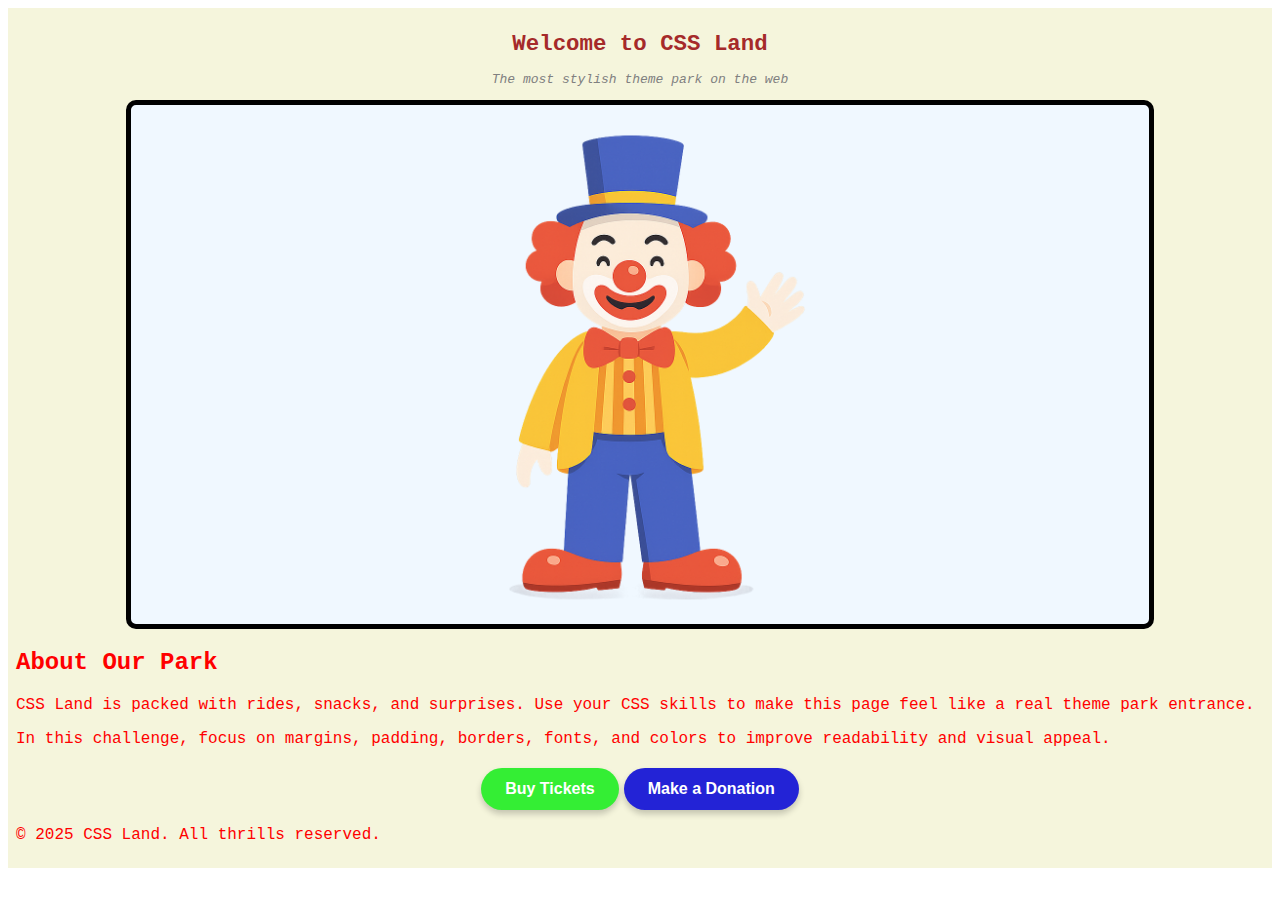
<file: Week2/Challenge1/home.html>
<!DOCTYPE html>
<html lang="en">
<head>
    <meta charset="UTF-8" />
    <meta name="viewport" content="width=device-width, initial-scale=1.0"/>
    <title>Challenge 1 - CSS Land - Welcome</title>
    <link rel="stylesheet" href="styles.css"/>
</head>
<body>

    <!-- DO NOT MODIFY HTML
         YOU MAY ONLY EDIT styles.css
    -->

    <div class="container">

        <header class="site-header">
            <h1>Welcome to <span class="park-name">CSS Land</span></h1>
            <p class="tagline">The most stylish theme park on the web</p>
        </header>

        <main>
            <section class="hero">
                <div class="mascot-placeholder" aria-label="Mascot placeholder" role="img">
                    <img id="mascot-image" src="mascot.png">
                </div>
            </section>

            <section class="about">
                <h2>About Our Park</h2>
                <p>CSS Land is packed with rides, snacks, and surprises. Use your CSS skills to make this
                    page feel like a real theme park entrance.
                </p>
                <p>In this challenge, focus on margins, padding, borders, fonts, and colors to improve
                    readability and visual appeal.
                </p>
            </section>

            <section class="actions">
                <button class="buy-tickets">Buy Tickets</button>
                <button class="make-donation">Make a Donation</button>
            </section>
        </main>

        <footer class="site-footer">
            <p>© 2025 CSS Land. All thrills reserved.</p>
        </footer>

    </div>

</body>
</html>
</file>
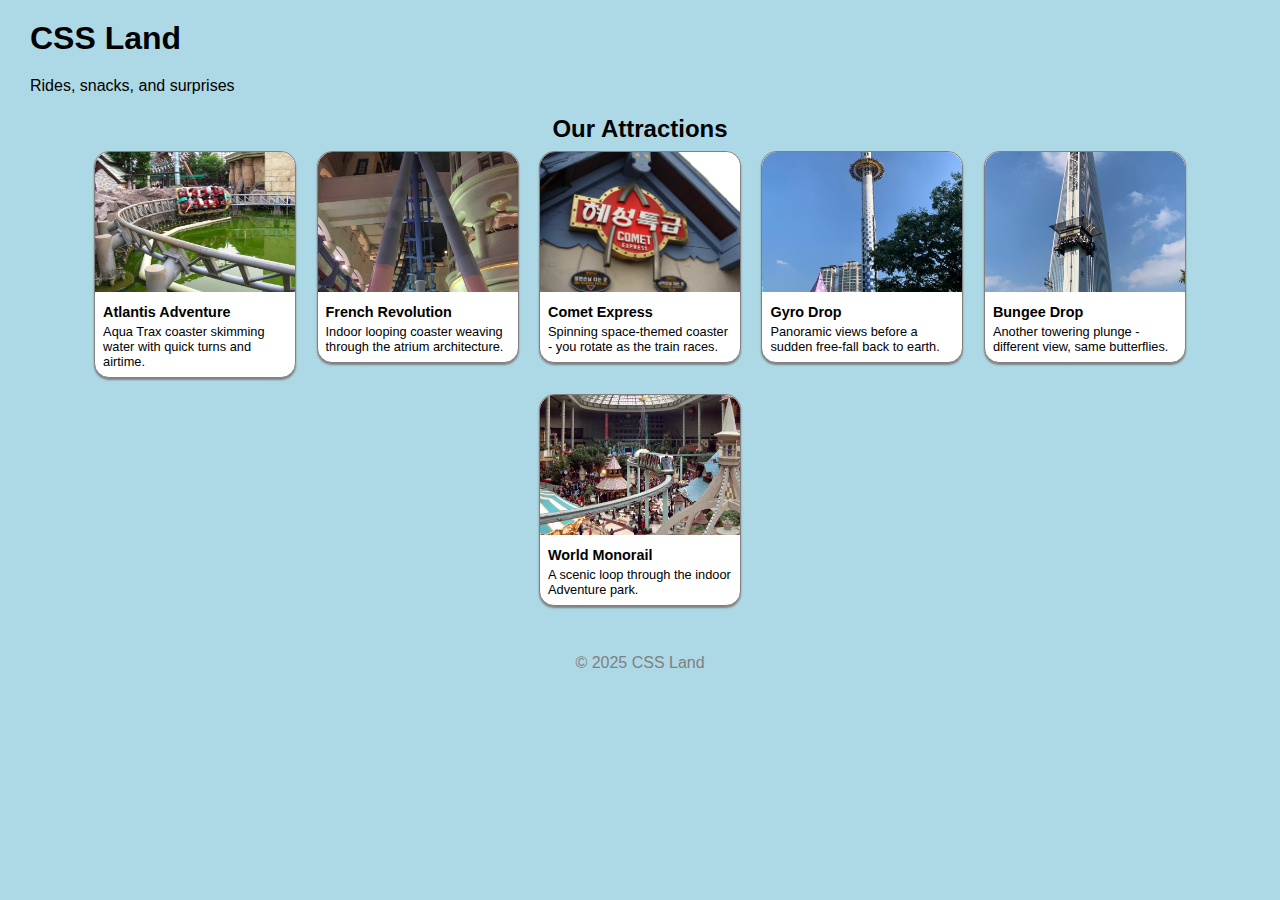
<file: Week2/Challenge2/home.html>
<!DOCTYPE html>
<html lang="en">
<head>
    <meta charset="UTF-8" />
    <meta name="viewport" content="width=device-width, initial-scale=1.0"/>
    <title>Challenge 2 - CSS Land - Attractions Gallery</title>
    <link rel="stylesheet" href="styles.css"/>
</head>
<body>

    <!-- DO NOT MODIFY home.html -->
    <!-- Add all styling in styles.css -->

    <div class="container">
        <header class="site-header">
            <h1>CSS Land</h1>
            <p class="tagline">Rides, snacks, and surprises</p>
        </header>

        <main>
            <section class="attractions">
                <h2>Our Attractions</h2>

                <div class="cards">
                    <article class="card">
                        <img src="images/atlantis.jpg" alt="Atlantis Adventure at Lotte World">
                        <h3>Atlantis Adventure</h3>
                        <p class="blurb">Aqua Trax coaster skimming water with quick turns and airtime.</p>
                    </article>

                    <article class="card">
                        <img src="images/french.jpg" alt="French Revolution indoor coaster">
                        <h3>French Revolution</h3>
                        <p class="blurb">Indoor looping coaster weaving through the atrium architecture.</p>
                    </article>

                    <article class="card">
                        <img src="images/comet.jpg" alt="Comet Express at Lotte World">
                        <h3>Comet Express</h3>
                        <p class="blurb">Spinning space-themed coaster - you rotate as the train races.</p>
                    </article>

                    <article class="card">
                        <img src="images/gyro.jpg" alt="Gyro Drop tower ride at Lotte World">
                        <h3>Gyro Drop</h3>
                        <p class="blurb">Panoramic views before a sudden free-fall back to earth.</p>
                    </article>

                    <article class="card">
                        <img src="images/bungee.jpg" alt="Bungee Drop at Lotte World">
                        <h3>Bungee Drop</h3>
                        <p class="blurb">Another towering plunge - different view, same butterflies.</p>
                    </article>

                    <article class="card">
                        <img src="images/monorail.jpg" alt="World Monorail at Lotte World Adventure">
                        <h3>World Monorail</h3>
                        <p class="blurb">A scenic loop through the indoor Adventure park.</p>
                    </article>
                </div>
            </section>
        </main>

        <footer class="site-footer">
            <p>© 2025 CSS Land</p>
        </footer>
    </div>

</body>
</html>
</file>
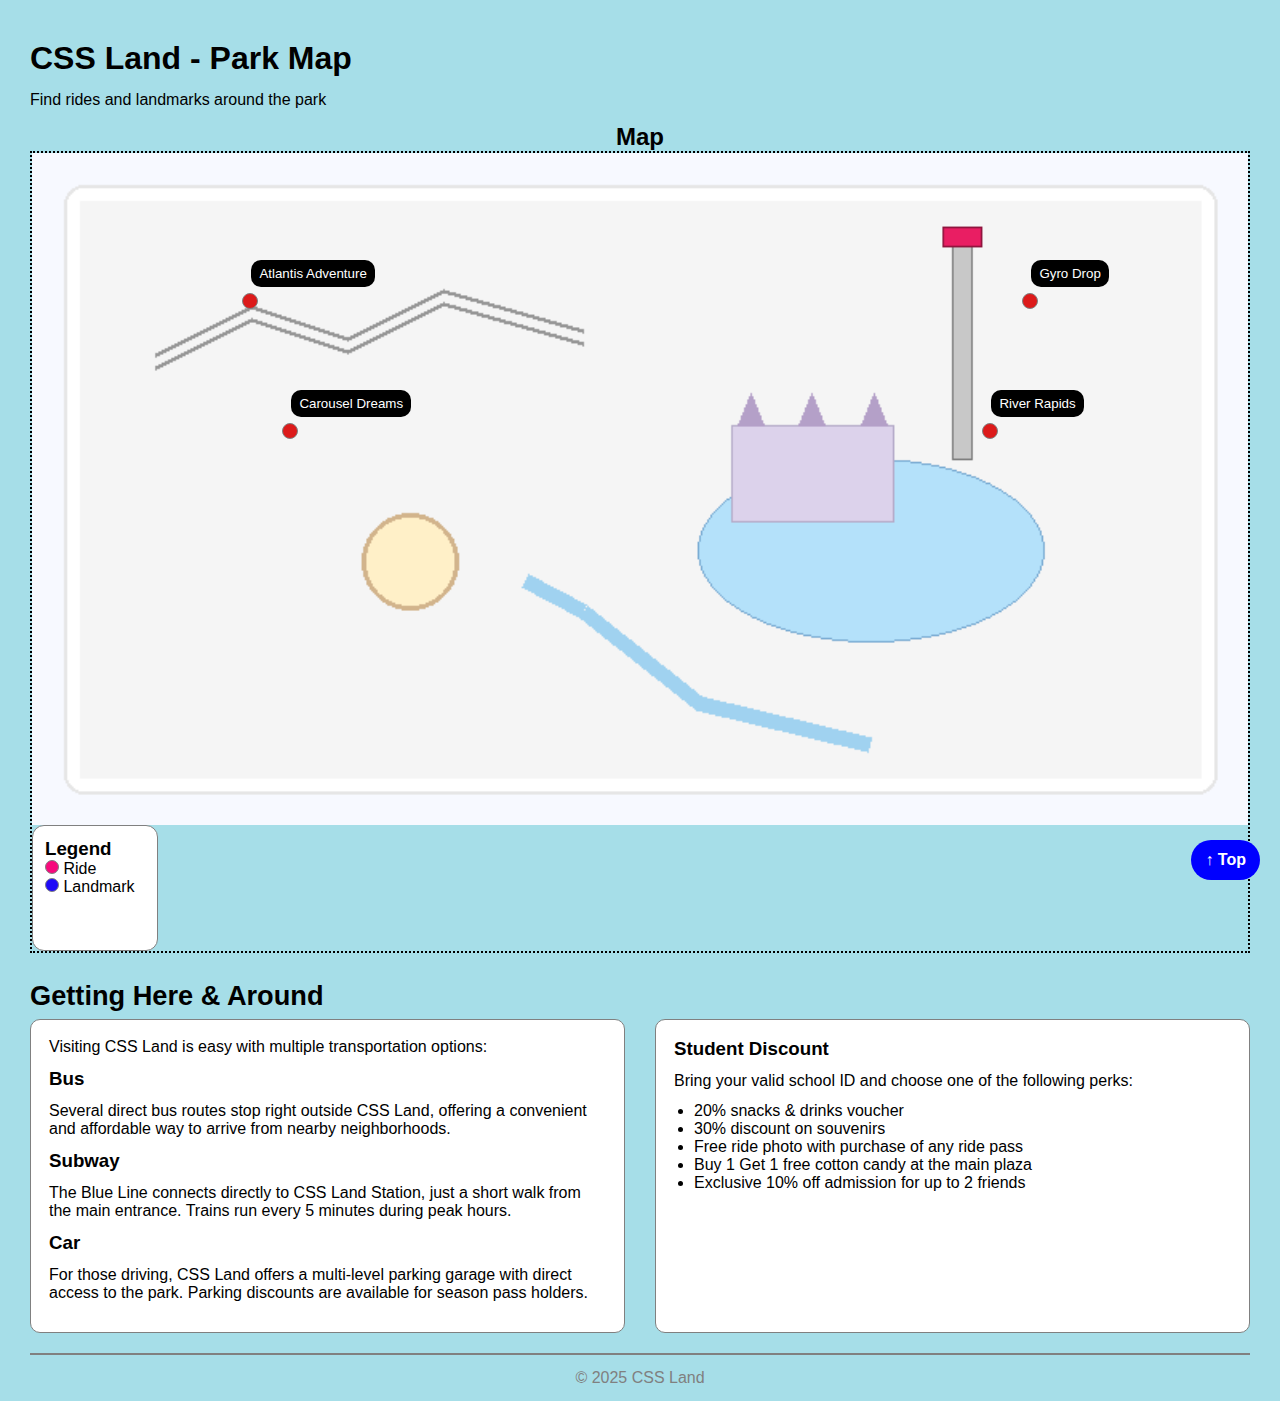
<file: Week2/Challenge3/home.html>
<!DOCTYPE html>
<html lang="en">
<head>
    <meta charset="UTF-8" />
    <meta name="viewport" content="width=device-width, initial-scale=1.0"/>
    <title>Challenge 3 - CSS Land - Park Map</title>
    <link rel="stylesheet" href="styles.css"/>
</head>
<body id="top">
    <!-- DO NOT MODIFY home.html -->
    <!-- Add all your styles in styles.css -->

    <div class="container">
        <header class="site-header">
            <h1>CSS Land - Park Map</h1>
            <p class="tagline">Find rides and landmarks around the park</p>
        </header>

        <main>
            <section class="map-section">
                <h2>Map</h2>

                <!-- Map wrapper: make this the positioning context -->
                <div class="map-wrapper">
                    <!-- Map image -->
                    <img class="park-map" src="map.png" alt="CSS Land Park Map">

                    <!-- Attraction markers (place precisely on the map) -->
                    <button class="marker" id="marker-atlantis" aria-label="Atlantis Adventure">
                        <span class="tooltip">Atlantis Adventure</span>
                    </button>

                    <button class="marker" id="marker-gyro" aria-label="Gyro Drop">
                        <span class="tooltip">Gyro Drop</span>
                    </button>

                    <button class="marker" id="marker-carousel" aria-label="Carousel Dreams">
                        <span class="tooltip">Carousel Dreams</span>
                    </button>

                    <button class="marker" id="marker-river" aria-label="River Rapids">
                        <span class="tooltip">River Rapids</span>
                    </button>

                    <!-- Legend box pinned to map corner -->
                    <aside class="legend">
                        <h3>Legend</h3>
                        <ul>
                            <li><span class="dot ride"></span> Ride</li>
                            <li><span class="dot landmark"></span> Landmark</li>
                        </ul>
                    </aside>
                </div>
            </section>

            <section class="transport">
                <h2>Getting Here & Around</h2>
                <div class="transport-columns">
                    <!-- Left column: Transportation info -->
                    <div class="transport-info">
                        <p>Visiting CSS Land is easy with multiple transportation options:</p>

                        <h3>Bus</h3>
                        <p>Several direct bus routes stop right outside CSS Land, offering a convenient and affordable way to arrive from nearby neighborhoods.</p>

                        <h3>Subway</h3>
                        <p>The Blue Line connects directly to CSS Land Station, just a short walk from the main entrance. Trains run every 5 minutes during peak hours.</p>

                        <h3>Car</h3>
                        <p>For those driving, CSS Land offers a multi-level parking garage with direct access to the park. Parking discounts are available for season pass holders.</p>
                    </div>

                    <!-- Right column: Student discount info -->
                    <div class="transport-discounts">
                        <h3>Student Discount</h3>
                        <p>Bring your valid school ID and choose one of the following perks:</p>
                        <ul>
                            <li>20% snacks & drinks voucher</li>
                            <li>30% discount on souvenirs</li>
                            <li>Free ride photo with purchase of any ride pass</li>
                            <li>Buy 1 Get 1 free cotton candy at the main plaza</li>
                            <li>Exclusive 10% off admission for up to 2 friends</li>
                        </ul>
                    </div>
                </div>
            </section>

        </main>

        <!-- Fixed Back to Top button -->
        <a href="#top" class="back-to-top" aria-label="Back to top">↑ Top</a>

        <footer class="site-footer">
            <p>© 2025 CSS Land</p>
        </footer>
    </div>
</body>
</html>
</file>
<file: Week2/Challenge1/styles.css>
/* styles.css - Challenge #1 (Skeleton) */


.container {
    /* display: block; */
    font-family: 'Courier New', Courier, monospace;
    background-color:beige;
    color:red;
    margin: 0;
    padding: 8px;
}

.site-header {
    font-size:70%;
    font-style: bold;
    text-align: center;
    color: brown;

}

.tagline {
    font-size: small;
    font-style: italic;
    text-align: center;
    color: grey;
}

.about {
    line-height: normal;
}


.mascot-placeholder {
    margin: auto;
    border: 5px solid;
    border-radius: 10px;
    border-color: black;
    width: 80%;
    background-color: aliceblue;

    display:flex;
    justify-content: center;
    align-items:center;
    padding: 10px;
}

#mascot-image {
    width: 50%;
}

.actions {
    /* text-align: center; */
    display: flex;
    justify-content: center;
    gap: 5px;
    margin-top: 20px;
}

.actions button {
    color: white;               /* text color */
    font-weight: bold;           /* bold text */
    font-size: 16px;
    padding: 12px 24px;          /* button size */
    border: none;                /* remove default border */
    border-radius: 25px;         /* rounded corners */
    box-shadow: 0 4px 6px rgba(0,0,0,0.2); /* subtle shadow */
    cursor: pointer;             /* pointer on hover */
    transition: all 0.2s ease;  /* smooth hover animation */
}

.buy-tickets {
    background-color: rgb(52, 238, 52);
}

.make-donation {
    background-color: rgb(35, 35, 214);    
}

.actions button:hover {
    transform: translateY(-3px);           /* lift button */
    box-shadow: 0 6px 10px rgba(0,0,0,0.25); /* stronger shadow */
}

.buy-tickets:hover {
    background-color: rgb(46, 208, 46); /* slightly darker green */
}

.make-donation:hover {
    background-color: rgb(30, 30, 192); /* slightly darker blue */
}
</file>
<file: Week2/Challenge2/styles.css>
/* styles.css - Challenge #2 (Skeleton: Rides Gallery) */
/* Universal Selector */
* {
    margin: 0;
    padding: 0;
}

body {
    font-family: Arial, Helvetica, sans-serif;
    background-color: lightblue;

}

/* 0) Base page */

/* 1) Container */
.container {
    text-align: center;
    margin-top: 20px;
    /* border: 2px solid red; */
    margin-left: 30px;
    margin-right: 30px;

}

/* 2) Section heading */
.site-header {
    text-align: left;
    /* border: 2px solid blue; */
}

.site-header > h1 {
    margin-bottom: 20px;
}

main {
    /* border: 2px solid green; */
    margin-top: 20px;
    margin-bottom: 20px;
}

/* 3) Cards wrapper (center all cards horizontally) */


/* 4) Card (size, spacing, border, rounded corners) */
.card {
    width: 200px;
    background-color: white;
    border: 1px solid grey;
    border-radius: 15px;
    text-align: left;
    display: inline-block;
    margin: 8px;
    box-shadow: 0 2px 2px grey;
    vertical-align: top;

}

/* 5) Card text (h3 title, paragraph blurb) */
.card h3 {
    padding: 8px 8px 0 8px;
    font-size: 0.9em;
}

.card p {
    padding: 4px 8px 8px 8px;
    font-size: 0.8em;
}

/* 6) Card image (fit within card, centered) */
.card img {
    width: 100%;
    height: 140px;
    object-fit: cover;
    border-top-left-radius:15px;
    border-top-right-radius: 15px;
}

/* 7) Hover state: change border to green, then make it wigglew */

@keyframes wiggle {
    0% {transform: rotate(0deg);}
    25% {transform: rotate(3deg);}
    50% {transform: rotate(-3deg);}
    75% {transform: rotate(2deg);}
    100% {transform: rotate(0deg);}
    
    }    

.card:hover {
    border-color: red;
    animation: wiggle 0.4s ease
}

/* 8) Footer */
.site-footer {
    /* border: 2px solid yellow; */
    padding: 20px;
    color: grey;
}
</file>
<file: Week2/Challenge3/styles.css>
/* styles.css - Challenge #3 (Skeleton: Park Map - Positioning) */
* {
   margin: 0;
   padding: 0;
}

/* 0) Base page (font, background, text color, remove default margins) */
body {
   background-color: rgb(166, 222, 232);
   font-family: Arial, Helvetica, sans-serif;
}

/* 1) Container (center, max-width, padding) */
.container {
   text-align: center;
   margin-top: 40px;
   margin-left: 30px;
   margin-right: 30px;
   /* border: 1px solid red; */

}

/* 2) Map section heading (spacing, readability) */
.site-header {
   /* border: 2px solid blue; */
   margin-bottom: 14px;
   text-align: left;
}
.site-header > h1 {
   margin-bottom: 14px;
}

.site-header > p {
   margin-bottom: 10px;
}

/* 3) Map wrapper
   - Make this the positioning context for absolute children (hint: relative).
   - Ensure it doesn't overflow horizontally.
*/

.map-wrapper {
   border: 2px dotted black;
   position: relative;
}

/* 4) Map image
   - Keep it responsive inside the container (full width of wrapper, auto height).
*/
img {
   width: 100%;
}

.park-map {
   display: block;
   margin: auto;
}

/* 5) Markers
   - Style as small circular buttons (size, color, border-radius).
   - Absolutely position them using top/left percentages so they sit over the map.
   - Center each marker over its coordinates (hint: translate).
   - Ensure markers appear ABOVE the map (z-index).
*/

.marker {
   position: absolute;
   width: 16px;
   height: 16px;
   border-radius: 50%;
   background-color: rgb(220, 26, 26);
   border: 1px solid grey;
}

#marker-atlantis {
   top: 140px;
   left: 210px;
}

#marker-carousel {
   top: 270px;
   left: 250px;
}

#marker-gyro {
   top: 140px;
   right: 210px;
}

#marker-river {
   top: 270px;
   right: 250px;
}

/* 6) Tooltips
   - Hidden by default; visible on hover of the marker.
   - Small label box above the marker (position absolute relative to marker).
   - Add a subtle background, border, and rounded corners.
   - Raise above map and marker with z-index.
*/
.tooltip {
   opacity: 1;
   position: absolute;
   bottom: 150%;
   left: 60%;
   white-space: nowrap;
   background-color: black;
   color: white;
   padding: 6px 8px;
   border-radius: 10px;
}

/* 7) Legend box
   - Position absolute INSIDE the map wrapper, bottom-right corner.
   - Add background, padding, small rounded corners.
   - Keep text legible and compact.
*/
.legend {
   background-color: white;
   width: 100px;
   height: 100px;
   border: 1px solid grey;
   border-radius: 12px;
   padding: 12px;
   text-align: left;
}

.legend ul {
   list-style: none;
}

.legend .dot {
   width: 12px;
   height: 12px;
   display: inline-block;
   border-radius: 50%;
   border: 1px solid grey;
}

.legend .dot.ride {
   background-color: rgb(247, 10, 124);
}

.legend .dot.landmark {
   background-color: rgb(30, 10, 247);
}


/* 8) Fixed Back to Top button
   - Position fixed at bottom-right of viewport.
   - Visible at all times.
   - Style as a small pill button.
   - Keep above everything with z-index.
*/
.back-to-top {
   background-color: blue;
   color: white;
   padding: 11px 14px;
   border-radius: 24px;
   text-decoration: none;
   font-weight: bold;
   position: fixed;
   right: 20px;
   bottom: 20px;
}

.back-to-top:hover {
   background-color: rgba(19, 19, 212, 0.852);
   transform: translateY(-2px);
}

/* 9) Footer (muted, centered) */
.site-footer {
   border-top: 2px solid grey;
   padding: 14px;
   color: grey;
}

/* 10) Getting Here & Around section styling  */

.transport {
   /* border: 2px solid yellow; */
   margin-top: 20px;
   margin-bottom: 20px;
}

.transport-columns {
   display: flex;
   gap: 30px;

}

.transport > h2 {
   font-size: 1.7em;
   line-height: 1.7;
   text-align: left;
}

.transport-info, .transport-discounts {
   text-align: left;
   background-color: white;
   border-radius: 10px;
   padding: 18px;
   flex: 1;
   border: 1px solid grey;
}

.transport-info > h3 {
   margin-bottom: 12px;
}

.transport-info > p {
   margin-bottom: 12px;
}

.transport-discounts ul {
   margin-left: 20px;
}

.transport-discounts > h3 {
   margin-bottom: 12px;
}

.transport-discounts > h2 {
   margin-bottom: 12px;
}
.transport-discounts > p {
   margin-bottom: 12px;
}
</file>
